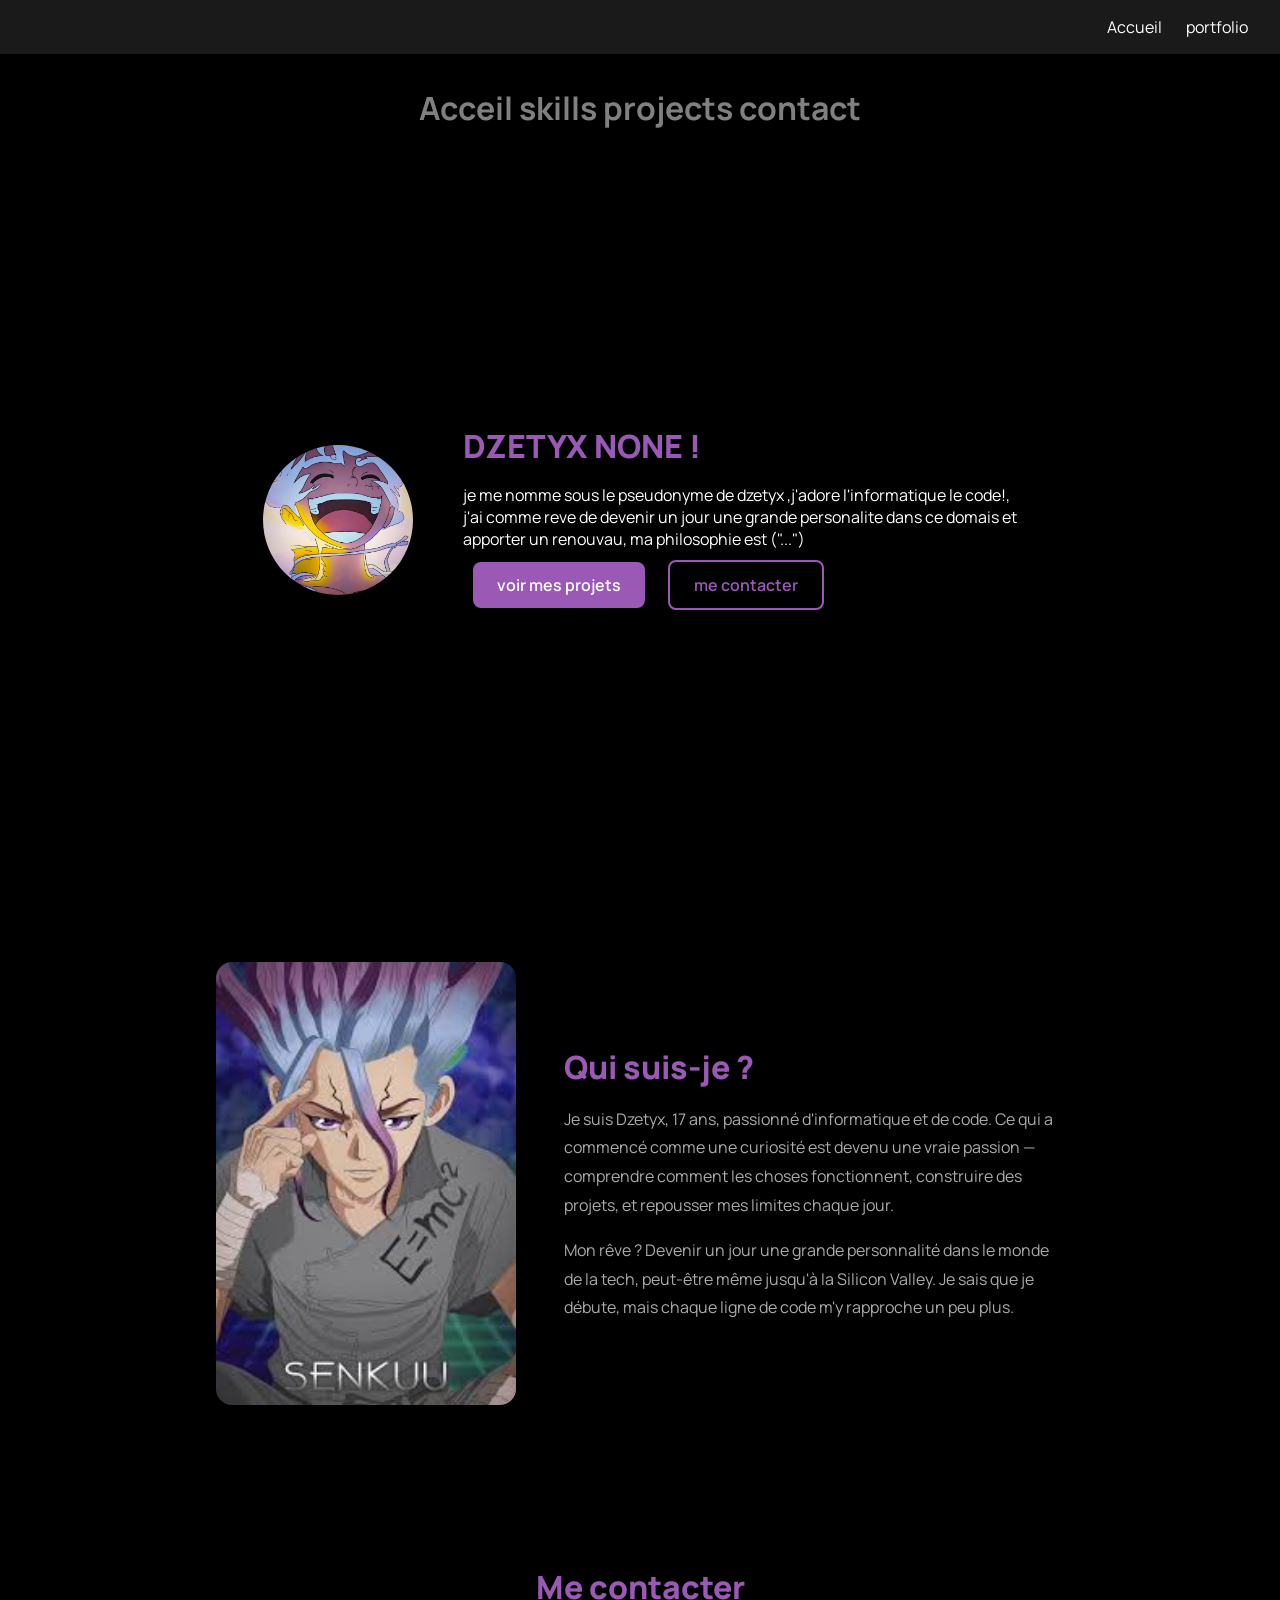
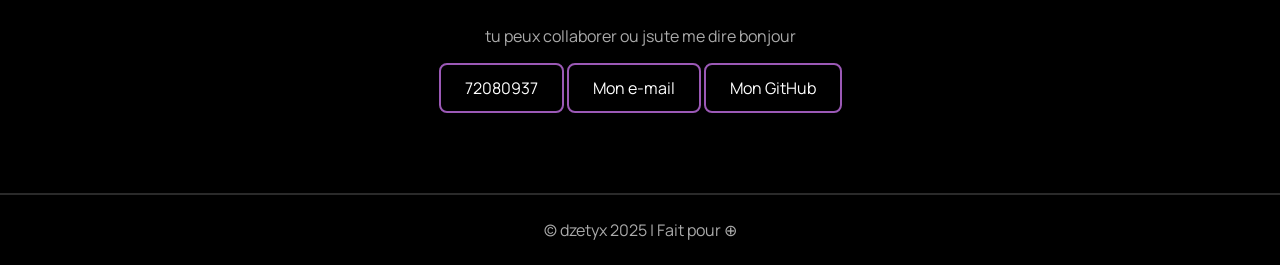
<file: index.html>
<!DOCTYPE html>
<html lang="fr">
<head>
    <meta charset="UTF-8">
    <meta name="viewport" content="width=device-width, initial-scale=1.0">
    <title>cv_de_abdramane</title>
       <link rel="stylesheet" href="cv-abdramane.css">
    <link rel="preconnect" href="https://fonts.googleapis.com">
<link rel="preconnect" href="https://fonts.gstatic.com" crossorigin>
<link href="https://fonts.googleapis.com/css2?family=Montserrat:ital,wght@0,100..900;1,100..900&display=swap" rel="stylesheet"><link rel="preconnect" href="https://fonts.googleapis.com">
<link rel="preconnect" href="https://fonts.gstatic.com" crossorigin>
<link href="https://fonts.googleapis.com/css2?family=Manrope:wght@200..800&family=Montserrat:ital,wght@0,100..900;1,100..900&display=swap" rel="stylesheet">

</head>
<body>
 
<nav>
<a href="cv-abdramane.html">Accueil</a>
<a href="portfolio2.html">portfolio</a>

</nav>
 <h1> 
    Acceil skills projects contact
  </h1>
<main>
<section class="hero">
   <div >
   <img src="luffy g5.JPG" alt=" photo de profile">
   </div>

   <div class="paragraphe-accueil">
   <p>
    DZETYX NONE !
   </p>
   <p>
    je me nomme sous le pseudonyme de dzetyx ,j'adore l'informatique le code!,
    <br>j'ai comme reve de devenir un jour une grande personalite dans ce domais et <br> apporter un renouvau,
    ma philosophie est ("...") <br>
    <a href="portfolio2.html">voir mes projets</a>
   <a href="#contact">me contacter</a>
   </p>
   
   </div>
</section>
   
<section class="about">
  <img src="senku.jpg" alt="dzetyx">
  <div class="about-texte">
    <h2>Qui suis-je ?</h2>
    <p>
      Je suis Dzetyx, 17 ans, passionné d'informatique et de code. 
      Ce qui a commencé comme une curiosité est devenu une vraie passion — 
      comprendre comment les choses fonctionnent, construire des projets, 
      et repousser mes limites chaque jour.
    </p>
    <p>
      Mon rêve ? Devenir un jour une grande personnalité dans le monde de la tech, 
      peut-être même jusqu'à la Silicon Valley. Je sais que je débute, 
      mais chaque ligne de code m'y rapproche un peu plus.
    </p>
  </div>
</section>

<section class="contact" id="contact">
  <h2>Me contacter</h2>
  <p>tu peux collaborer ou jsute me dire bonjour</p>
  <div class="lien-contact">
    <a href="tel:+22372080937" target="_blank">72080937</a>
    <a href="mailto:abdramanesanogo000@gmail.com" target="_blank">Mon e-mail</a>
    <a href="https://github.com/abdramanesanogo000-beep" target="_blank">Mon GitHub</a>
  </div>
  

</section>

    <footer>
© dzetyx 2025  |  Fait pour ⊕
    </footer>

</main>

</body>
</html>
</file>
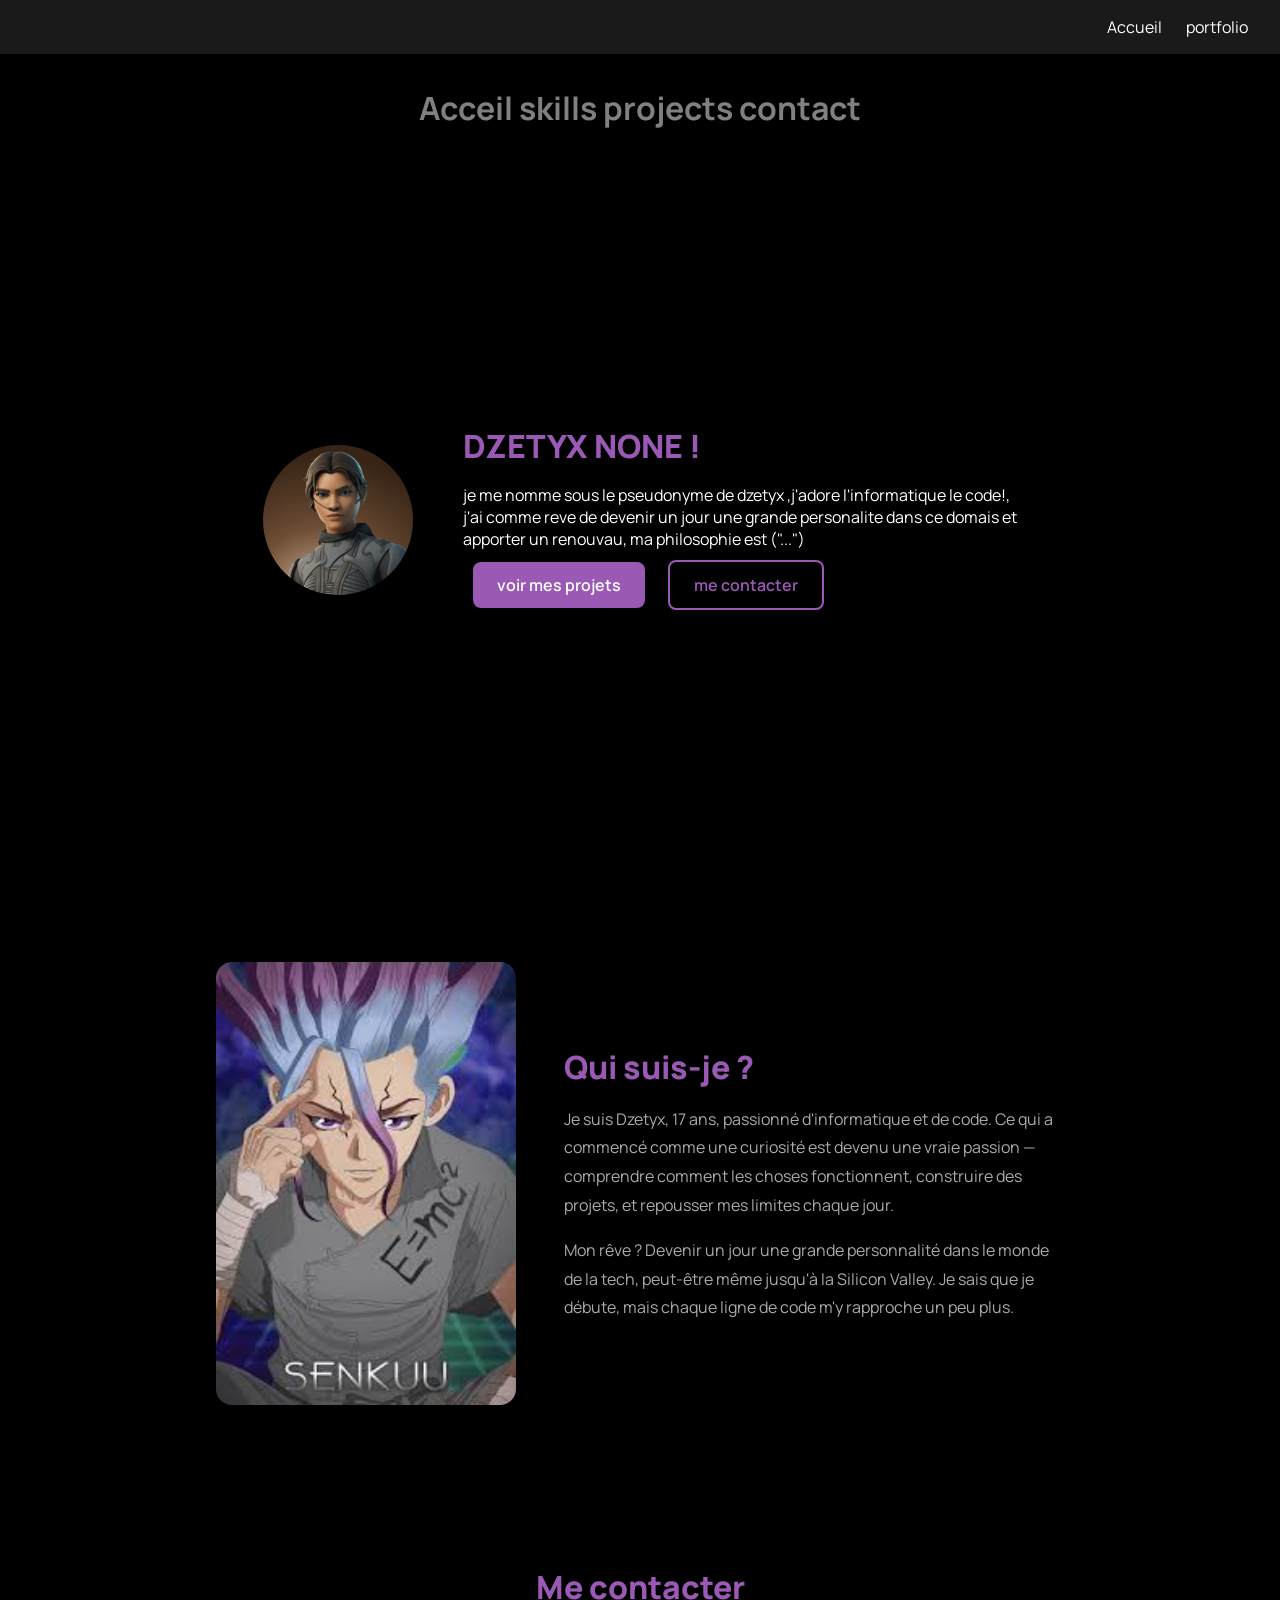
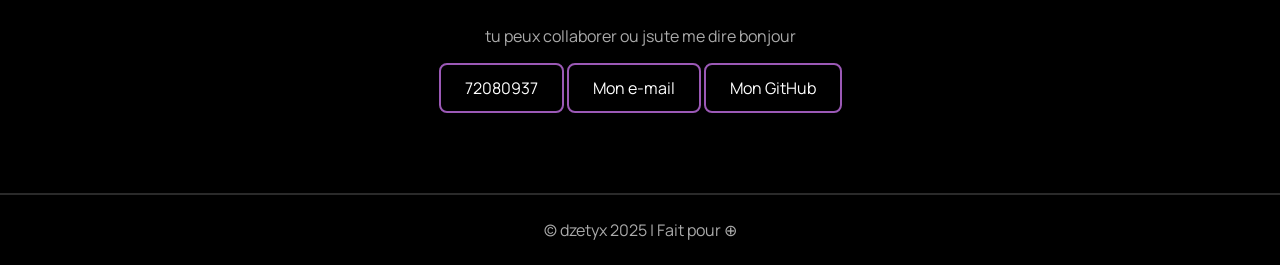
<file: cv-abdramane.html>
<!DOCTYPE html>
<html lang="fr">
<head>
    <meta charset="UTF-8">
    <meta name="viewport" content="width=device-width, initial-scale=1.0">
    <title>cv_de_abdramane</title>
       <link rel="stylesheet" href="cv-abdramane.css">
    <link rel="preconnect" href="https://fonts.googleapis.com">
<link rel="preconnect" href="https://fonts.gstatic.com" crossorigin>
<link href="https://fonts.googleapis.com/css2?family=Montserrat:ital,wght@0,100..900;1,100..900&display=swap" rel="stylesheet"><link rel="preconnect" href="https://fonts.googleapis.com">
<link rel="preconnect" href="https://fonts.gstatic.com" crossorigin>
<link href="https://fonts.googleapis.com/css2?family=Manrope:wght@200..800&family=Montserrat:ital,wght@0,100..900;1,100..900&display=swap" rel="stylesheet">

</head>
<body>
 
<nav>
<a href="cv-abdramane.html">Accueil</a>
<a href="portfolio2.html">portfolio</a>

</nav>
 <h1> 
    Acceil skills projects contact
  </h1>
<main>
<section class="hero">
   <div >
   <img src="gradient.jpg" alt=" photo de profile">
   </div>

   <div class="paragraphe-accueil">
   <p>
    DZETYX NONE !
   </p>
   <p>
    je me nomme sous le pseudonyme de dzetyx ,j'adore l'informatique le code!,
    <br>j'ai comme reve de devenir un jour une grande personalite dans ce domais et <br> apporter un renouvau,
    ma philosophie est ("...") <br>
    <a href="portfolio2.html">voir mes projets</a>
   <a href="#contact">me contacter</a>
   </p>
   
   </div>
</section>
   
<section class="about">
  <img src="senku.jpg" alt="dzetyx">
  <div class="about-texte">
    <h2>Qui suis-je ?</h2>
    <p>
      Je suis Dzetyx, 17 ans, passionné d'informatique et de code. 
      Ce qui a commencé comme une curiosité est devenu une vraie passion — 
      comprendre comment les choses fonctionnent, construire des projets, 
      et repousser mes limites chaque jour.
    </p>
    <p>
      Mon rêve ? Devenir un jour une grande personnalité dans le monde de la tech, 
      peut-être même jusqu'à la Silicon Valley. Je sais que je débute, 
      mais chaque ligne de code m'y rapproche un peu plus.
    </p>
  </div>
</section>

<section class="contact" id="contact">
  <h2>Me contacter</h2>
  <p>tu peux collaborer ou jsute me dire bonjour</p>
  <div class="lien-contact">
    <a href="tel:+22372080937" target="_blank">72080937</a>
    <a href="mailto:abdramanesanogo000@gmail.com" target="_blank">Mon e-mail</a>
    <a href="https://github.com/abdramanesanogo000-beep" target="_blank">Mon GitHub</a>
  </div>
  

</section>

    <footer>
© dzetyx 2025  |  Fait pour ⊕
    </footer>

</main>

</body>
</html>
</file>
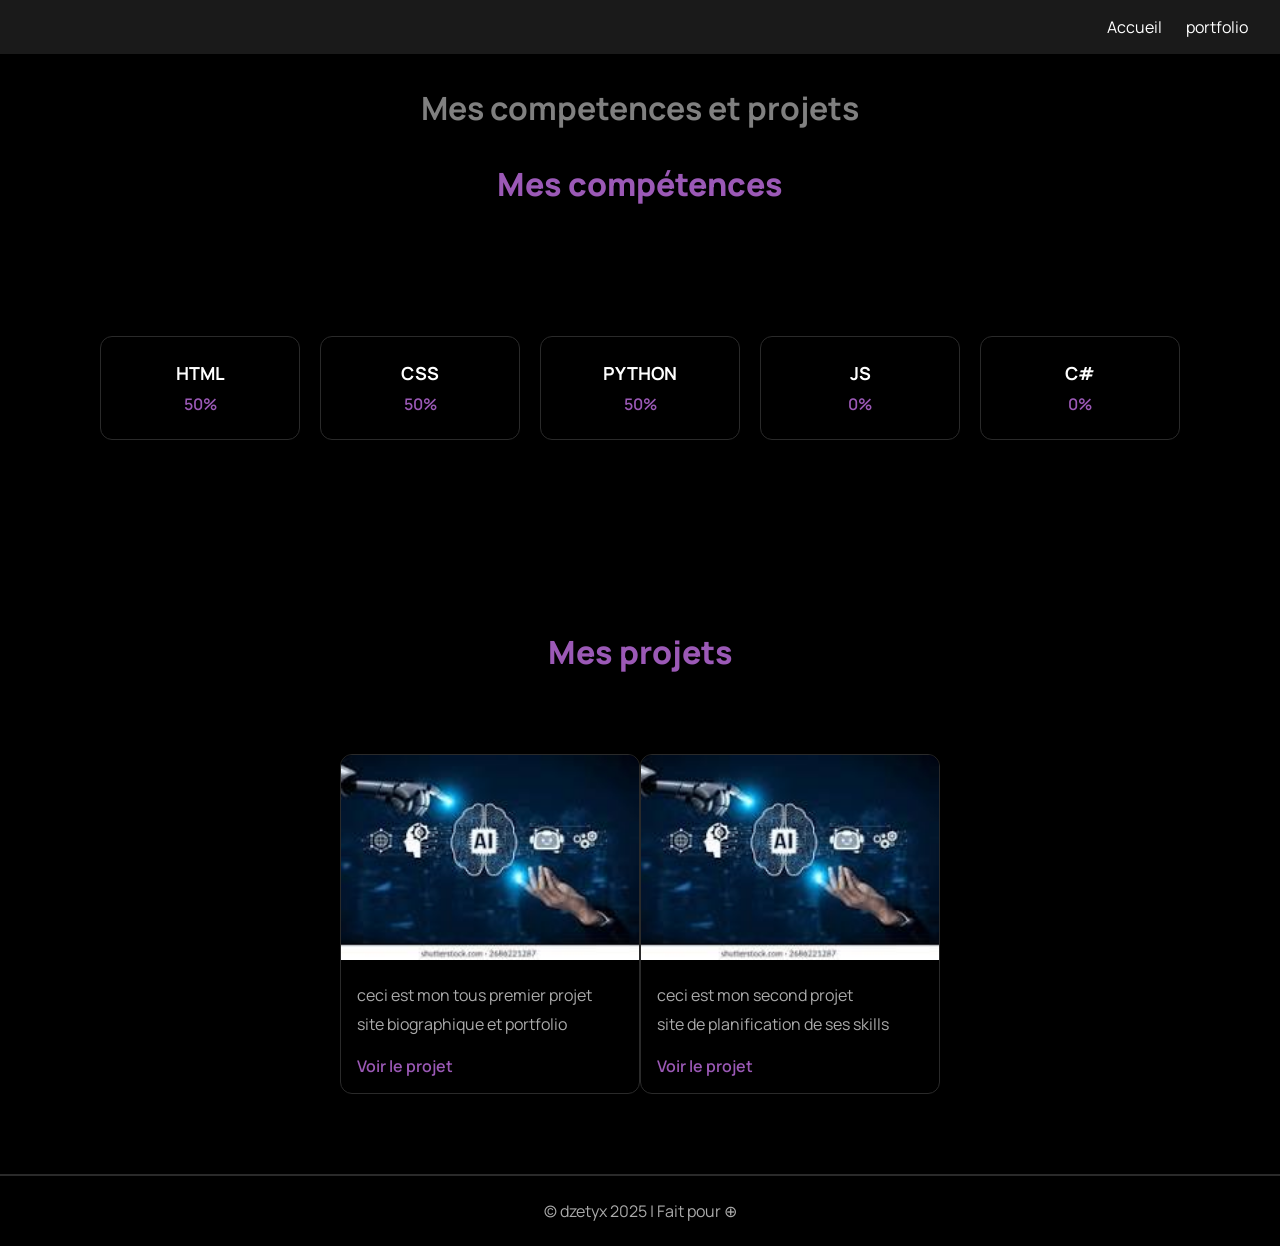
<file: portfolio2.html>
<!DOCTYPE html>
<html lang="fr">

<head>
    <meta charset="UTF-8">
    <meta name="viewport" content="width=device-width, initial-scale=1.0">
    <title>cv_de_abdramane</title>
    <link rel="stylesheet" href="cv-abdramane.css">
    <link rel="preconnect" href="https://fonts.googleapis.com">
    <link rel="preconnect" href="https://fonts.gstatic.com" crossorigin>
    <link href="https://fonts.googleapis.com/css2?family=Montserrat:ital,wght@0,100..900;1,100..900&display=swap"
        rel="stylesheet">
    <link rel="preconnect" href="https://fonts.googleapis.com">
    <link rel="preconnect" href="https://fonts.gstatic.com" crossorigin>
    <link
        href="https://fonts.googleapis.com/css2?family=Manrope:wght@200..800&family=Montserrat:ital,wght@0,100..900;1,100..900&display=swap"
        rel="stylesheet">

</head>

<body>

    <nav>
        <a href="cv-abdramane.html">Accueil</a>
        <a href="portfolio2.html">portfolio</a>

    </nav>
    <h1>
        Mes competences et projets

    </h1>
    <main>
        <h2 class="skills-h2">
            Mes compétences
        </h2>
        <section class="skills">

            <div class="carte">
                <h3>HTML</h3>
                <p>50%
                <p>
            </div>
            <div class="carte">
                <h3>CSS</h3>
                <p>50%</p>
            </div>
            <div class="carte">
                <h3>PYTHON</h3>
                <p> 50%</p>
            </div>
            <div class="carte">
                <h3>JS</h3>
                <p> 0%</p>
            </div>
            <div class="carte">
                <h3>C#</h3>
                <p> 0%</p>
            </div>

        </section>
        <span>
            <h2 class="project-h2">
                Mes projets
            </h2>
        </span>

        <section class="project">

            <div>
                <img src="science.jpg" alt="">
                <p>ceci est mon tous premier projet <br> site biographique et portfolio</p>
                <a href="cv-abdramane.html">Voir le projet</a>
            </div>

            <div>
                <img src="science.jpg" alt="image de mon projet">
                <p>ceci est mon second projet <br> site de planification de ses skills</p>
                <a href="planification.html">Voir le projet</a>
            </div>
        </section>
    </main>
    <footer>
        © dzetyx 2025 | Fait pour ⊕
    </footer>

</body>
</file>
<file: cv-abdramane.css>
/* CECCI EST LA PARTIE SIMPLE CSS DU PROJET */
*{
    padding: 0;
    margin: 0;
    box-sizing: border-box;
}
body{
   background-color: black;
    color: white;
    font-family: 'Manrope' , sans-serif ;

}
h1{
    display: flex;
    color: grey;
    justify-content: center;
    align-items: center;
    padding: 32px ;
}
nav{
    display: flex;
    justify-content: flex-end;
    background-color: #1a1a1a;
    padding: 16px 32px;
    gap:24px;
}
nav a{
    color: white;
    text-decoration: none;
     transition: 0.3s;
}

.hero{
    display: flex;
    justify-content: center;
    align-items: center;
    height: 80vh;
    flex-direction: row;
    gap: 50px;
}
.hero img {
    height: 150px;
    width: 150px;
    border-radius: 50%;
    object-fit: cover;
  
}
.paragraphe-accueil{
    display: flex;
    flex-direction: column;
    gap: 16px;
}
.paragraphe-accueil :first-child {
    font-size: 32px;
    font-weight: 800;
    color: #9b59b6;
   
}
.paragraphe-accueil a{
    display: inline-block;
    border-radius: 8px;
    padding: 12px 24px;
    text-decoration: none;
    font-weight: 600;
    margin:10px;
    transition: 0.3s;
}
.paragraphe-accueil a:first-of-type{ 
    background-color: #9b59b6;
    color: white;
}
.paragraphe-accueil a:last-of-type{
    color: #9b59b6;
    border: 2px solid #9b59b6;
}
.about {
  padding: 80px 40px;
  display: flex;
  justify-content: center;
  align-items: center;
  gap: 48px;
}

.about-texte {
  display: flex;
  flex-direction: column;
  gap: 16px;
  max-width: 500px;
}

.about-texte h2 {
  font-size: 32px;
  font-weight: 800;
  color: #9b59b6;
}

.about-texte p {
  color: #aaaaaa;
  line-height: 1.8;
}

.about img{
    width: 300px;
    border-radius: 16px;
}
.contact {
  padding: 80px 40px;
  text-align: center;
  display: flex;
  flex-direction: column;
  align-items: center;
  gap: 16px;
}

.contact h2 {
  font-size: 32px;
  font-weight: 800;
  color: #9b59b6;
}

.contact p {
  color: #aaaaaa;
}

.contact-liens {
  display: flex;
  gap: 24px;
  margin-top: 16px;
}

.lien-contact a {
  display: inline-block;
  color: white;
  text-decoration: none;
  border: 2px solid #9b59b6;
  padding: 12px 24px;
  border-radius: 8px;
   transition: 0.3s;
 
}
footer{
    text-align: center;
    padding: 24px;
    color: #aaaaaa;
    font: size 14px;
    border-top: 2px solid #2a2a2a;
}
.skills {
  display: flex;  
  flex-wrap: wrap;
  display: flex;
  flex-direction: row;
  padding: 80px 40px;
  justify-content: center;
  align-items: center;
}

.skills-h2 {
  font-size: 32px;
  font-weight: 800;
  color: #9b59b6;
  margin-bottom: 40px;
  text-align: center;
}

.carte {
  border: 1px solid #2a2a2a;
  border-radius: 12px;
  padding: 24px;
  width: 200px;
  text-align: center;
  margin: 10px;
  transition: 0.3s;
  
}

.carte h3 {
  font-size: 18px;
  font-weight: 700;
  margin-bottom: 8px;
}

.carte p {
  color: #9b59b6;
  font-weight: 600;
}

.project {
  display: flex;
  flex-wrap: wrap;
  justify-content: center;
  align-items: center;
  padding: 80px 10px;
   
}

.project-h2 {
  font-size: 32px;
  font-weight: 800;
  color: #9b59b6;
  margin-top: 100px;
  text-align: center;
}

.project div {
  border: 1px solid #2a2a2a;
  border-radius: 12px;
  overflow: hidden;
  width: 300px;
   transition: 0.3s;
}

.project img {
  width: 100%;
}

.project p {
  padding: 16px;
  color: #aaaaaa;
  line-height: 1.8;
}

.project a {
  display: inline-block;
  margin: 0 16px 16px 16px;
  color: #9b59b6;
  text-decoration: none;
  font-weight: 600;
}
/* CECI EST LA PARTIE HOVER DU PROJET */
a:hover{
    color: aqua;

}
.carte:hover{
    transform: translateY(-4px);
    border-color: #9b59b6;
}
.project div:hover{
    border-color: #9b59b6;
}
.lien-contact a:hover{
    background-color: #9b59b6;
    color: white;
    
}
.paragraphe-accueil a:hover{
    transform: translateY(-4px);

}
/* CECI EST LA PARTIE RESPONSIVE */
@media (max-width: 768px) {
   nav {
    justify-content: center;
    gap: 16px;
   }
.hero{
    flex-direction: column;
    text-align: center;
    padding: 40px 20px;
}
.hero img {
  margin-top: 100px;
}
.about {
    flex-direction: column;
    text-align: center;
    padding: 40px 20px;
}
.about img{
    width: 200px;
    margin: 100px;
}
.lien-contact{
    flex-direction: column;
    align-items: center;
}
.carte{
    justify-content: center;
}
.project-div{
width: 100%;
}
.project-h2{
    justify-content: center;
    align-items: center;
}
.skills{
    padding: 40px 20px; 
}
.project{
    padding: 40px 20px; 

}
}
</file>
